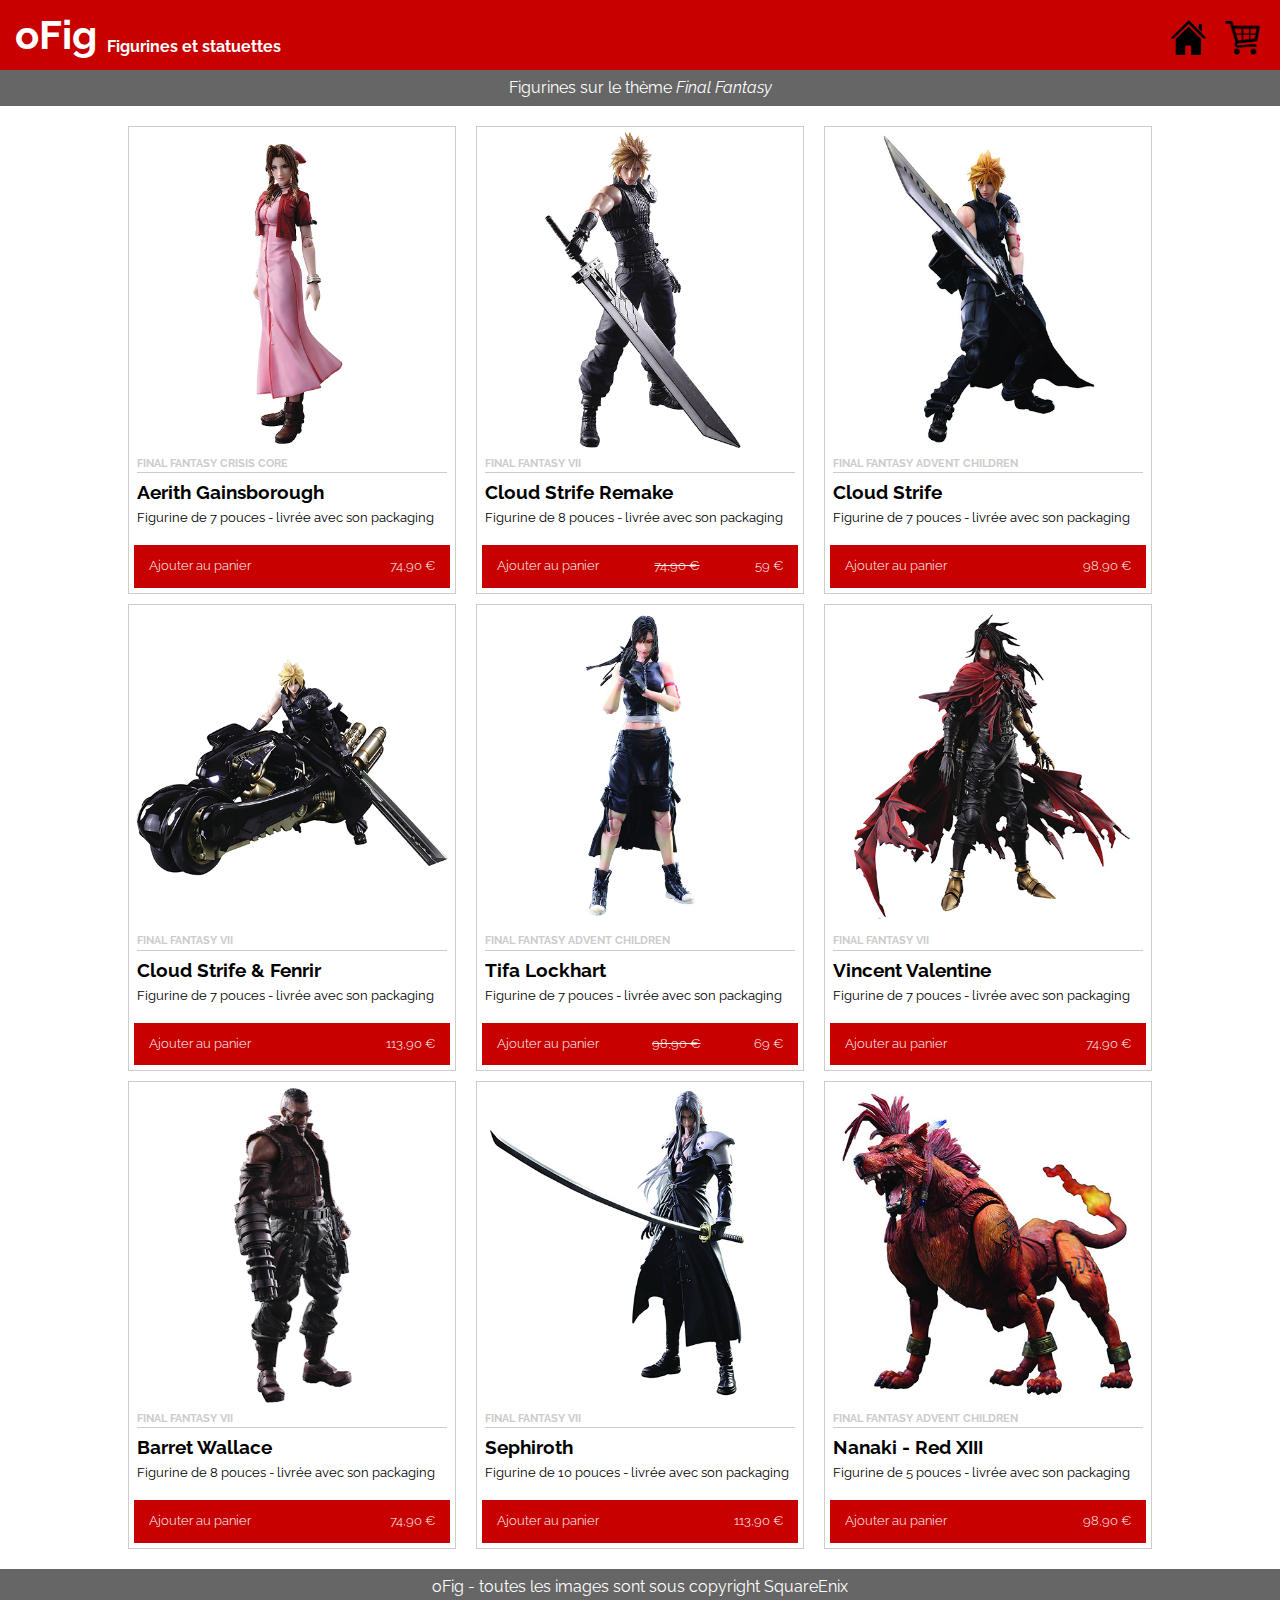
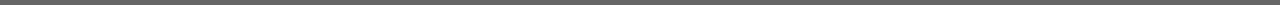
<file: index.html>
<!DOCTYPE html>
<html lang="fr">
<head>
    <meta charset="UTF-8">
    <meta name="viewport" content="width=device-width, initial-scale=1.0" />
    <title>Boutique OFig - Vente de figurines Final Fantasy</title>

    <link rel="preconnect" href="https://fonts.googleapis.com">
    <link rel="preconnect" href="https://fonts.gstatic.com" crossorigin>
    <link href="https://fonts.googleapis.com/css2?family=Raleway:ital,wght@0,100;0,200;0,300;0,400;0,500;0,600;0,700;0,800;0,900;1,100;1,200;1,300;1,400;1,500;1,600;1,700;1,800;1,900&display=swap" rel="stylesheet">

    <link rel="stylesheet" href="css/reset.css">
    <link rel="stylesheet" href="css/style.css">
</head>
<body>

    <header class="header">
        <div class="header__container-title">
            <h1 class="header__title">oFig</h1>
            <h2 class="header__sub-title">Figurines et statuettes</h2>
            <nav class="header__icons">
                <a href="index.html" class="header__link">
                    <img class="header__icon" src="images\icon-home.png" alt="lien vers la page accueil">
                </a>
                <a href="panier.html" class="header__link">
                    <img class="header__icon" src="images\caddie.png" alt="lien vers la page caddie">
                </a>
            </nav>
        </div>

        <div class="header__theme">
            <h2 class="header__theme-title">
                Figurines sur le thème
                <strong class="header__theme-brand">Final Fantasy</strong>
            </h2>
        </div>
    </header>

    <main class="main-index">

        <article class="main-index__product">
            <img src="images/aerith.png" alt="Photo de la figurine Aerith Gainsborough" class="main-index__product-image">

            <h3 class="main-index__product-saga">Final Fantasy Crisis Core</h3>

            <h2 class="main-index__product-title">Aerith Gainsborough</h2>

            <p class="main-index__product-description">
                Figurine de 7 pouces - livrée avec son packaging
            </p>

            <a href="#" class="main-index__product-add">
                <span class="main-index__product-label">Ajouter au panier</span>

                <span class="main-index__product-price">74,90 €
                </span>
            </a>
        </article>

        <article class="main-index__product">
            <img src="images/cloud.png" alt="Photo de la figurine Cloud Strife Remake" class="main-index__product-image">

            <h3 class="main-index__product-saga">Final Fantasy VII</h3>

            <h2 class="main-index__product-title">Cloud Strife Remake</h2>

            <p class="main-index__product-description">
                Figurine de 8 pouces - livrée avec son packaging
            </p>

            <a href="#" class="main-index__product-add">
                <span class="main-index__product-label">Ajouter au panier</span>

                <span class="main-index__product-price main-index__product-price--strike">74,90 €</span>

                <span class="main-index__product-price">59 €</span>

            </a>
        </article>

        <article class="main-index__product">
            <img src="images/cloud-ac.png" alt="Photo de la figurine Cloud Strife" class="main-index__product-image">

            <h3 class="main-index__product-saga">Final Fantasy Advent Children</h3>

            <h2 class="main-index__product-title">Cloud Strife</h2>

            <p class="main-index__product-description">
                Figurine de 7 pouces - livrée avec son packaging
            </p>

            <a href="#" class="main-index__product-add">
                <span class="main-index__product-label">Ajouter au panier</span>

                <span class="main-index__product-price">
                   98,90 €
                </span>
            </a>
        </article>

        <article class="main-index__product">
            <img src="images/cloud-bike.png" alt="Photo de la figurine Cloud Strife & Fenrir" class="main-index__product-image">

            <h3 class="main-index__product-saga">Final Fantasy VII</h3>

            <h2 class="main-index__product-title">Cloud Strife & Fenrir</h2>

            <p class="main-index__product-description">
                Figurine de 7 pouces - livrée avec son packaging
            </p>

            <a href="#" class="main-index__product-add">
                <span class="main-index__product-label">Ajouter au panier</span>

                <span class="main-index__product-price">113,90 €
                </span>
            </a>
        </article>

        <article class="main-index__product">
            <img src="images/tifa.png" alt="Photo de la figurine Tifa Lockhart" class="main-index__product-image">

            <h3 class="main-index__product-saga">Final Fantasy Advent Children</h3>

            <h2 class="main-index__product-title">Tifa Lockhart</h2>

            <p class="main-index__product-description">
                Figurine de 7 pouces - livrée avec son packaging
            </p>

            <a href="#" class="main-index__product-add">
                <span class="main-index__product-label">Ajouter au panier</span>

                    <span class="main-index__product-price main-index__product-price--strike">98,90 €</span>
                    <span class="main-index__product-price">69 €</span>

            </a>
        </article>

        <article class="main-index__product">
            <img src="images/vincent.png" alt="Photo de la figurine Vincent Valentine" class="main-index__product-image">

            <h3 class="main-index__product-saga">Final Fantasy VII</h3>

            <h2 class="main-index__product-title">Vincent Valentine</h2>

            <p class="main-index__product-description">
                Figurine de 7 pouces - livrée avec son packaging
            </p>

            <a href="#" class="main-index__product-add">
                <span class="main-index__product-label">Ajouter au panier</span>

                <span class="main-index__product-price">74,90 €</span>

            </a>
        </article>

        <article class="main-index__product">
            <img src="images/barret.png" alt="Photo de la figurine Barret Wallace" class="main-index__product-image">

            <h3 class="main-index__product-saga">Final Fantasy VII</h3>

            <h2 class="main-index__product-title">Barret Wallace</h2>

            <p class="main-index__product-description">
                Figurine de 8 pouces - livrée avec son packaging
            </p>

            <a href="#" class="main-index__product-add">
                <span class="main-index__product-label">Ajouter au panier</span>

                <span class="main-index__product-price">74,90 €</span>

            </a>
        </article>

        <article class="main-index__product">
            
            <img src="images/sephiroth.png" alt="Photo de la figurine Sephiroth" class="main-index__product-image">

            <h3 class="main-index__product-saga">Final Fantasy VII</h3>

            <h2 class="main-index__product-title">Sephiroth</h2>

            <p class="main-index__product-description">
                Figurine de 10 pouces - livrée avec son packaging
            </p>

            <a href="#" class="main-index__product-add">
                <span class="main-index__product-label">Ajouter au panier</span>

                <span class="main-index__product-price">113,90 €</span>
            </a>

        </article>

        <article class="main-index__product">
            <img src="images/nanaki.png" alt="Photo de la figurine Nanaki - Red XIII" class="main-index__product-image">

            <h3 class="main-index__product-saga">Final Fantasy Advent Children</h3>

            <h2 class="main-index__product-title">Nanaki - Red XIII</h2>

            <p class="main-index__product-description">
                Figurine de 5 pouces - livrée avec son packaging
            </p>

            <a href="#" class="main-index__product-add">
                <span class="main-index__product-label">Ajouter au panier</span>

                <span class="main-index__product-price">98,90 €</span>
                
            </a>
        </article>

    </main>

    <footer class="footer">
        oFig - toutes les images sont sous copyright SquareEnix
    </footer>

</body>
</html>
</file>
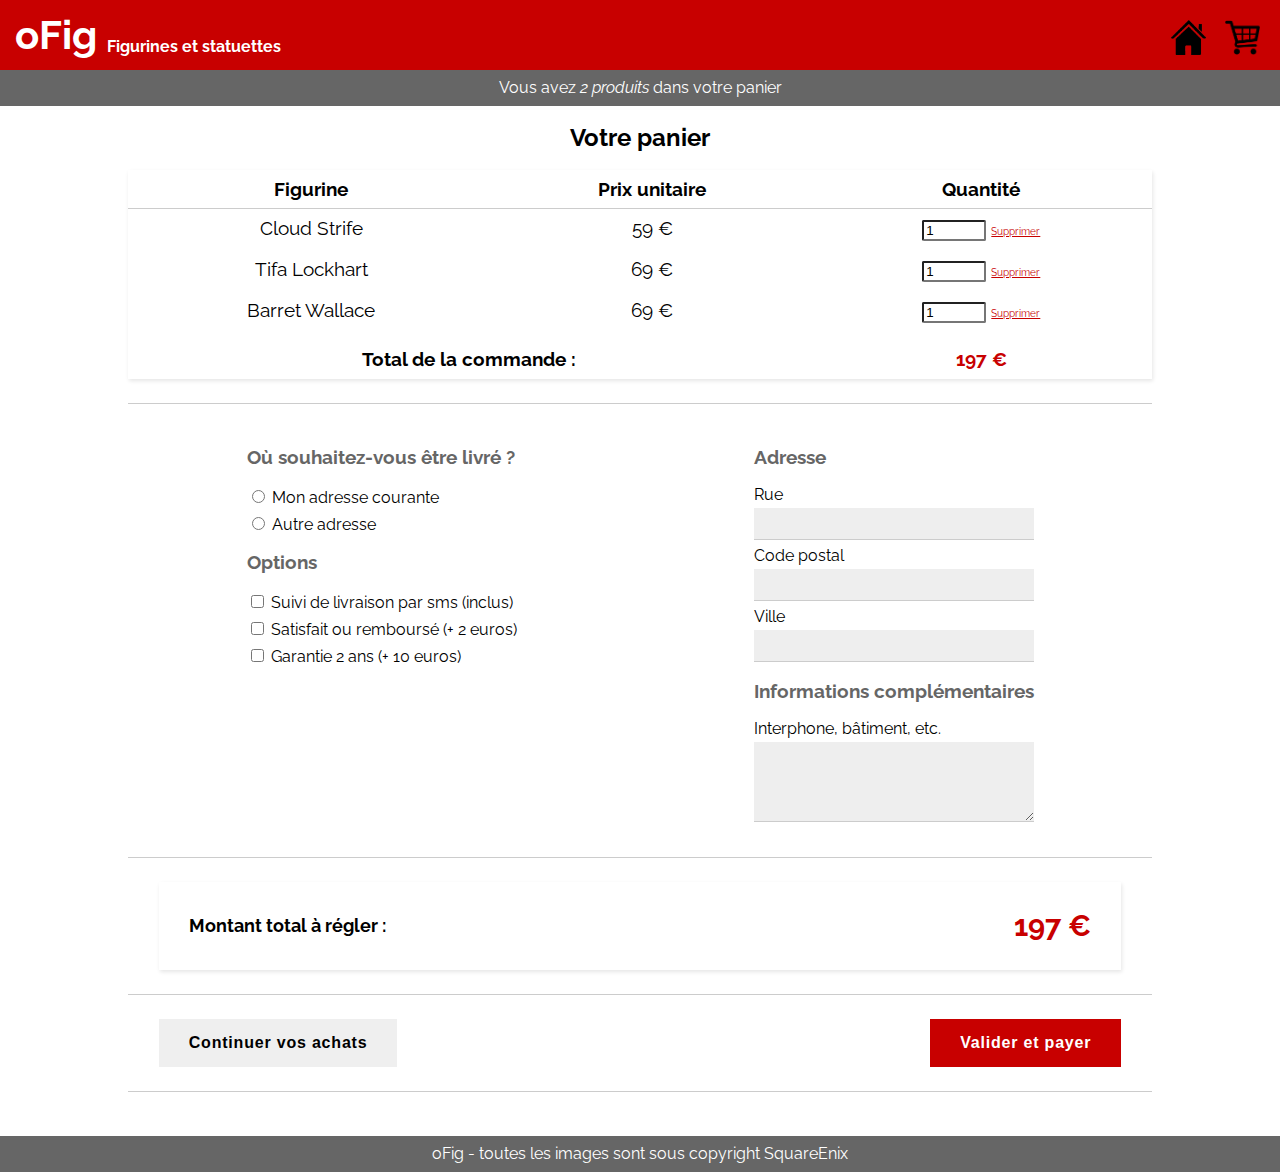
<file: panier.html>
<!DOCTYPE html>
<html lang="fr">
<head>
    <meta charset="UTF-8">
    <meta name="viewport" content="width=device-width, initial-scale=1.0">
    <title>Boutique OFig - Vente de figurines Final Fantasy</title>

    <link rel="preconnect" href="https://fonts.googleapis.com">
    <link rel="preconnect" href="https://fonts.gstatic.com" crossorigin>
    <link href="https://fonts.googleapis.com/css2?family=Raleway:ital,wght@0,100;0,200;0,300;0,400;0,500;0,600;0,700;0,800;0,900;1,100;1,200;1,300;1,400;1,500;1,600;1,700;1,800;1,900&display=swap" rel="stylesheet">

    <link rel="stylesheet" href="css/reset.css">
    <link rel="stylesheet" href="css/style.css">
</head>
<body>

    <header class="header">
        <div class="header__container-title">
            <h1 class="header__title">oFig</h1>
            <h2 class="header__sub-title">Figurines et statuettes</h2>
        </div>

        <div class="header__theme">
            <h2 class="header__theme-title">
                Vous avez
                <strong class="header__theme-brand">2 produits</strong> dans votre panier
            </h2>
            <nav class="header__icons">
                <a href="index.html" class="header__link">
                    <img class="header__icon" src="images\icon-home.png" alt="lien vers la page accueil">
                </a>
                <a href="panier.html" class="header__link">
                    <img class="header__icon" src="images\caddie.png" alt="lien vers la page caddie">
                </a>
            </nav>
        </div>
        </div>
    </header>

    <main class="main-bag">

        <form action="" method="post" class="main-bag__form">
            <section class="form__section">

                <table class="cart-table">
                    <caption class="cart-table__title">Votre panier</caption>
                    <thead>
                        <tr>
                            <th scope="col" class="cart-table__cell-header">Figurine</th>
                            <th scope="col" class="cart-table__cell-header">Prix unitaire</th>
                            <th scope="col" class="cart-table__cell-header">Quantité</th>
                        </tr>
                    </thead>

                    <tbody>
                        <tr class="cart-table__row">
                            <td class="cart-table__cell">Cloud Strife</td>
                            <td class="cart-table__cell">59 €</td>
                            <td class="cart-table__cell">
                                <input type="number" name="quantity1" id="quantity1" class="cart__article-number" value="1" min="0" >
                                <label for="quantity1">
                                    <a href="#" class="cart-table__delete-link">Supprimer</a>
                                </label>
                            </td>
                        </tr>
                        <tr class="cart-table__row">
                            <td class="cart-table__cell">Tifa Lockhart</td>
                            <td class="cart-table__cell">69 €</td>
                            <td class="cart-table__cell">
                                <input type="number" name="quantity2" id="quantity2" class="cart__article-number" value="1" min="0" >
                                <label for="quantity2">
                                    <a href="#" class="cart-table__delete-link">Supprimer</a>
                                </label>
                            </td>
                        </tr>
                        <tr class="cart-table__row">
                            <td class="cart-table__cell">Barret Wallace</td>
                            <td class="cart-table__cell">69 €</td>
                            <td class="cart-table__cell">
                                <input type="number" name="quantity3" id="quantity3" class="cart__article-number" value="1" min="0" >
                                <label for="quantity3">
                                    <a href="#" class="cart-table__delete-link">Supprimer</a>
                                </label>
                            </td>
                        </tr>
                    </tbody>

                    <tfoot class="cart-table__footer">
                        <tr>
                            <td colspan="2" class="cart-table__cell cart__amount-label">Total de la commande :</td>
                            <td class="cart-table__cell cart__price">197 €</td>
                        </tr>
                    </tfoot>
                </table>
            </section>


            <section class="form__section">

                <div class="address">
                    <div class="address__item">

                        <div class="form__input-group">
                            <h3 class="address__item-title">Où souhaitez-vous être livré ?</h3>

                            <div class="form__row">
                                <input type="radio"
                                    value="current"
                                    name="currentAddress"
                                    id="currentAddress-1"
                                    class="form__input-radio"
                                >
                                <label for="currentAddress-1" class="form__input-radio-and-checkbox-label">
                                    Mon adresse courante
                                </label>
                            </div>
                            <div class="form__row">
                                <input type="radio"
                                    value="other"
                                    name="currentAddress"
                                    id="currentAddress-2"
                                    class="form__input-radio"
                                >
                                <label for="currentAddress-2" class="form__input-radio-and-checkbox-label">
                                    Autre adresse
                                </label>
                            </div>
                        </div>


                        <div class="form__input-group">
                            <h3 class="address__item-title">Options</h3>

                            <div class="form__row">
                                <input type="checkbox"
                                    value="1"
                                    name="followBySms"
                                    id="followBySms"
                                    class="form__input-checkbox"
                                >
                                <label for="followBySms" class="form__input-radio-and-checkbox-label">
                                    Suivi de livraison par sms (inclus)
                                </label>
                            </div>
                            <div class="form__row">
                                <input type="checkbox"
                                    value="1"
                                    name="moneyBack"
                                    id="moneyBack"
                                    class="form__input-checkbox"
                                >
                                <label for="moneyBack" class="form__input-radio-and-checkbox-label">
                                    Satisfait ou remboursé (+ 2 euros)
                                </label>
                            </div>
                            <div class="form__row">
                                <input type="checkbox"
                                    value="1"
                                    name="guarantee"
                                    id="guarantee"
                                    class="form__input-checkbox"
                                >
                                <label for="guarantee" class="form__input-radio-and-checkbox-label">
                                    Garantie 2 ans (+ 10 euros)
                                </label>
                            </div>
                        </div>
                    </div>

                    <div class="address__item">
                        <div class="form__input-group">
                            <h3 class="address__item-title">Adresse</h3>

                            <div class="form__double-row">
                                <label for="street" class="form__input-text-label">Rue</label>
                                <input type="text" class="form__input-text" name="street" id="street">
                            </div>

                            <div class="form__double-row">
                                <label for="zipcode" class="form__input-text-label">Code postal</label>
                                <input type="text" class="form__input-text" name="zipcode" id="zipcode">
                            </div>

                            <div class="form__double-row">
                                <label for="city" class="form__input-text-label">Ville</label>
                                <input type="text" class="form__input-text" name="city" id="city">
                            </div>
                        </div>

                        <div class="form__input-group">
                            <h3 class="address__item-title">Informations complémentaires</h3>

                            <div class="form__double-row">
                                <label for="complement" class="form__input-text-label">Interphone, bâtiment, etc.</label>
                                <textarea name="complement" id="complement" class="form__textarea"></textarea>
                            </div>

                        </div>
                    </div>
                </div>
            </section>

            <section class="form__section">
                <div class="amount">
                    <div class="form__amount__item cart__amount-label">
                        Montant total à régler :
                    </div>

                    <div class="form__amount__item cart__price">
                        197 €
                    </div>
                </div>
            </section>

            <section class="form__section">
                <div class="button">
                    <button type="button" class="button__item form__button">
                        Continuer vos achats
                    </button>

                    <button type="submit" class="button__item form__button form__button--red">
                        Valider et payer
                    </button>
                </div>
            </section>

        </form>

    </main>

    <footer class="footer">
        oFig - toutes les images sont sous copyright SquareEnix
    </footer>

</body>
</html>
</file>
<file: css/style.css>
body {
    font-family: "RaleWay", Arial, sans-serif;
}

.header, .footer {
    color: #fff;
}

.header__container-title {
    background-color: #c80000;
    padding: 15px;
    display: flex;
    align-items: flex-end;
}

.header__title {
    font-weight: bold;
    font-size: 2.5rem;
}

.header__sub-title {
    font-weight: bold;
    margin-left: 10px;
}

.header__icons {
    position: absolute;
    top: 20px;
    right: 20px;
}

.header__icon {
    margin-left: 15px;
    width: 35px;
    height: 35px;
}


.header__theme, .footer {
    background-color: #666;
    padding: 10px;
    display: flex;
    justify-content: center;
}

.header__theme-title, .header__theme-brand, .footer {
    font-size: 1rem;
}

.header__theme-brand {
    font-style: italic;
}

.main-index, .main-bag {
    display: flex;    
    flex-wrap: wrap;
    justify-content: space-between;
    margin: 20px auto;
    width: 80%;
    row-gap: 10px;
}

.main-index__product {
    border: 1px solid #ccc;
    width: 32%;
    padding: 5px;
    display: flex;
    flex-direction: column;
    justify-content: space-between;
}

.main-index__product-image {
    width: 100%;
}

.main-index__product-saga {
    color: #ccc;
    text-transform: uppercase;
    font-size: 0.7rem;
    margin: 10px 3px;
    font-weight: bold;
    border-bottom: 1px solid #ccc;
    padding-bottom: 3px;
}

.main-index__product-title {
    font-weight: bold;
    font-size: 1.2rem;
    margin: 0 3px 10px;
}

.main-index__product-description {
    font-size: 0.8rem;
    margin: 0 3px 20px;
}

.main-index__product-add {
    color: #fff;
    background-color: #c80000;
    display: flex;
    padding: 15px;
    justify-content: space-between;
    align-items: center;
}

.main-index__product-label,
.main-index__product-price {
    font-size: 0.8rem;
    font-weight: 300;
}

.main-index__product-price--strike {
    text-decoration: line-through;
}

 /* Bag page */

.main-bag__form {
    width: 100%;
}

.address {
    display: flex;
    justify-content: space-around;
}

.address__item-title {
    color: #666;
    font-weight: bold;
    font-size: 1.2rem;
    margin: 20px 0;
}

.form__section {
    border-bottom: 1px solid #ccc;
    margin-bottom: 1.5rem;
    padding-bottom: 1.5rem;
}

.form__row, .form__double-row {
    margin-bottom: 0.5rem;
}

.form__double-row .form__input-text-label {
    display: block;
    margin-bottom: 0.3rem;
}

.form__input-text, .form__textarea {
    width: 100%;
    padding: 0.5rem;
    border: none;
    border-bottom: 1px solid #ccc;
    background-color: #eee;
}

.form__textarea {
    height: 5rem;
}

.amount {
    display: flex;
    justify-content: space-between;
    align-items: center;
    box-shadow: 1px 2px 4px rgba(0, 0, 0, 0.1);
    margin: 0 3%;
}

.cart-table__title {
    font-weight: bold;
    font-size: 1.5rem;
    margin-bottom: 20px;
}

.cart__amount-label {
    padding: 30px;
    font-weight: bold;
    font-size: 1.1rem;
}

.cart__price {
    padding: 30px;
    font-weight: bold;
    font-size: 1.8rem;
    color: #c80000;
}

.button {
    display: flex;
    justify-content: space-between;
    margin: 0 3%;
}

.form__button {
    padding: 15px 30px;
    border: none;
    font-weight: bold;
    letter-spacing: .05rem;
    font-size: 1rem;
}

.form__button--red {
    background-color: #c80000;
    color: #fff;
}

.cart-table {
    width: 100%;
    box-shadow: 1px 2px 4px rgba(0, 0, 0, 0.1);
}

.cart-table__cell, .cart-table__cell-header {
    padding: 0.6rem;
    font-size: 1.2rem;
}

.cart-table__cell {
    text-align: center;
}

.cart-table__cell-header {
    font-weight: bold;
    border-bottom: 1px solid #ccc;
}

.cart-table__footer .cart-table__cell {
    padding-top: 0.9em;
}

.cart__article-number {
    width: 4rem;
    border-radius: 2px;
}

.cart-table__delete-link {
    color: #c80000;
    font-size: 0.6rem;
    text-decoration: underline;
}


/* responsive smartphone */

@media screen and (max-device-width: 600px) {

    .header__title {
        font-weight: bold;
        font-size: 1.2rem;
    }

    .header__sub-title
    .header__theme-title, 
    .header__theme-brand, 
    .footer {
        font-size: 0.8rem;
    }
    
    .header__icons {
        position: absolute;
        top: 15px;
        right: 15px;
    }

    .header__icon {
        margin-left: 7px;
        width: 25px;
        height: 25px;
    }

    .main-index, .main-bag {
        width: 90%;
        display: flex;
        flex-direction: column;
    }
    .main-index__product {
        border: 1px solid #ccc;
        width: 100%;
        padding: 5px;
    }
    
    .address {
        flex-direction: column;
        justify-content: center;
        align-items: center;
    }

    .address__item {
        width: 80%;
    }

    .cart-table__cell, 
    .cart-table__cell-header {
        font-size: 1rem;
    }

}
</file>
